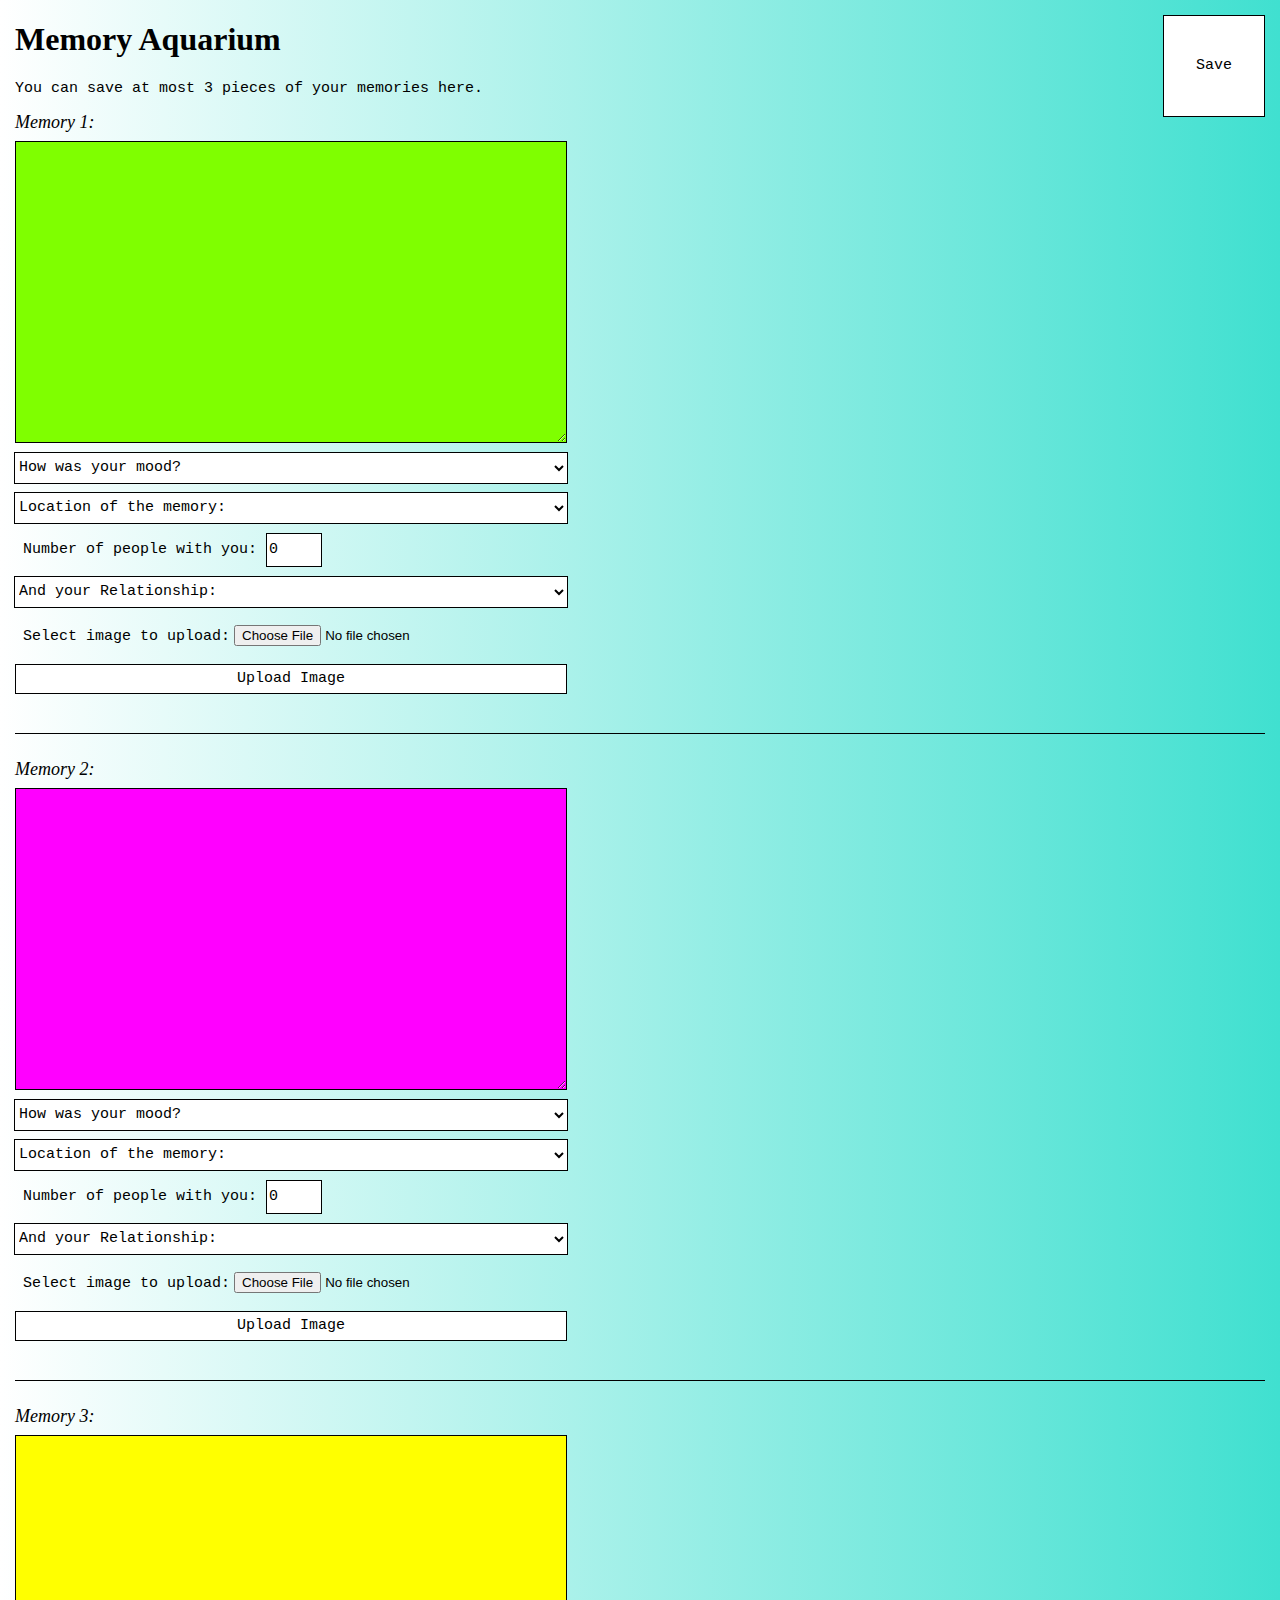
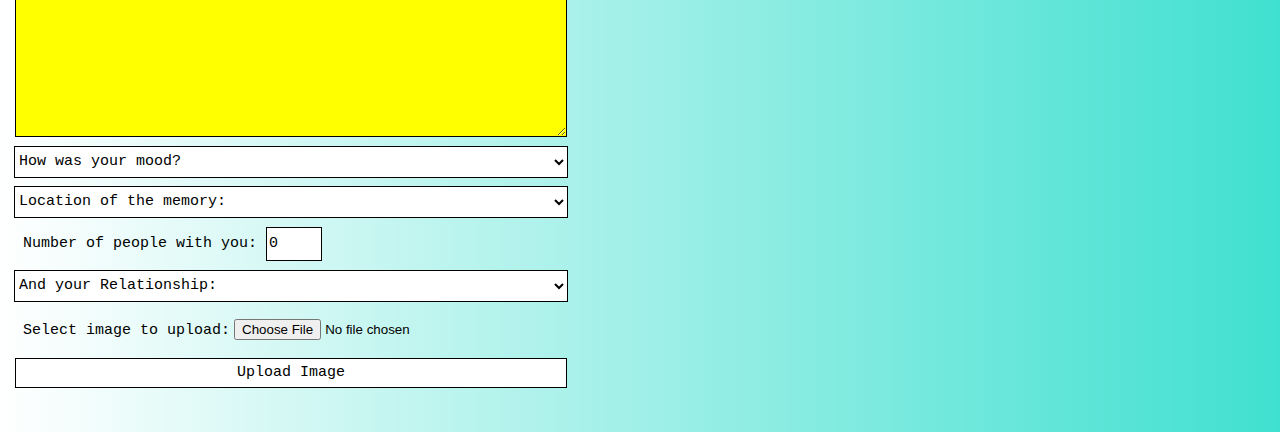
<file: index.html>
<!DOCTYPE html>
<html>
  <head>
    <meta charset="utf-8">
    <link rel="icon" type="image/png" href="Aquarium.png" />
    <meta name="viewport" content="width=device-width,initial-scale=1.0" />
    <title>Memory Aquarium</title>
    <link rel="stylesheet" href="index.css">

    <style>
    body {
      width: 100%;
      height: 200%;
      background-image: linear-gradient(-90deg, Turquoise , white);
      overflow-y: scroll;
      overflow-x: hidden;
      margin-left: 15px;
    }


    </style>
  </head>

  <body>
    <a href="gallery.html" class="button-right">
      <div class="button-text">
        Save
      </div>
    </a>


    <h1>Memory Aquarium</h1>

    <p>You can save at most 3 pieces of your memories here.</p>

    <i>Memory 1: </i>
    <textarea class="MemoryBox" id="box1"></textarea>
    <select>
      <option>How was your mood?</option>
      <option>Delighted</option>
      <option>Sorrowful</option>
      <option>Romantic</option>
      <option>Angry</option>
    </select>
    <select>
      <option>Location of the memory:</option>
      <option>Urban city</option>
      <option>Nature</option>
      <option>Virtual world</option>
    </select>
    <span>Number of people with you: </span>
    <input type="number" value="0" min="0">
    <select>
      <option>And your Relationship:</option>
      <option>Friends</option>
      <option>Lover</option>
      <option>Family</option>
      <option>Strangers</option>
    </select>
    <br>
    <span>Select image to upload:</span>
    <input type="file">
    <input type="submit" value="Upload Image">

    <!-- <a href="YourMemory1.html">
      <button type="button">Save</button>
    </a> -->

    <br><hr><br>


    <i>Memory 2: </i>
    <textarea class="MemoryBox" id="box2"></textarea>
    <select>
      <option>How was your mood?</option>
      <option>Delighted</option>
      <option>Sorrowful</option>
      <option>Romantic</option>
      <option>Angry</option>
    </select>
    <select>
      <option>Location of the memory:</option>
      <option>Urban city</option>
      <option>Nature</option>
      <option>Virtual world</option>
    </select>
    <span>Number of people with you: </span>
    <input type="number" value="0" min="0">
    <select>
      <option>And your Relationship:</option>
      <option>Friends</option>
      <option>Lover</option>
      <option>Family</option>
      <option>Strangers</option>
    </select>
    <br>
    <span>Select image to upload:</span>
    <input type="file">
    <input type="submit" value="Upload Image">

    <!-- <a href="YourMemory2.html">
      <button type="button">Save</button>
    </a> -->

    <br><hr><br>



    <i>Memory 3: </i>
    <textarea class="MemoryBox" id="box3"></textarea>
    <select>
      <option>How was your mood?</option>
      <option>Delighted</option>
      <option>Sorrowful</option>
      <option>Romantic</option>
      <option>Angry</option>
    </select>
    <select>
      <option>Location of the memory:</option>
      <option>Urban city</option>
      <option>Nature</option>
      <option>Virtual world</option>
    </select>
    <span>Number of people with you: </span>
    <input type="number" value="0" min="0">
    <select>
      <option>And your Relationship:</option>
      <option>Friends</option>
      <option>Lover</option>
      <option>Family</option>
      <option>Strangers</option>
    </select>
    <br>
    <span>Select image to upload:</span>
    <input type="file">
    <input type="submit" value="Upload Image">

    <!-- <a href="YourMemory3.html">
      <button type="button">Save</button>
    </a> -->






    <br> <br>
  </body>
</html>
</file>
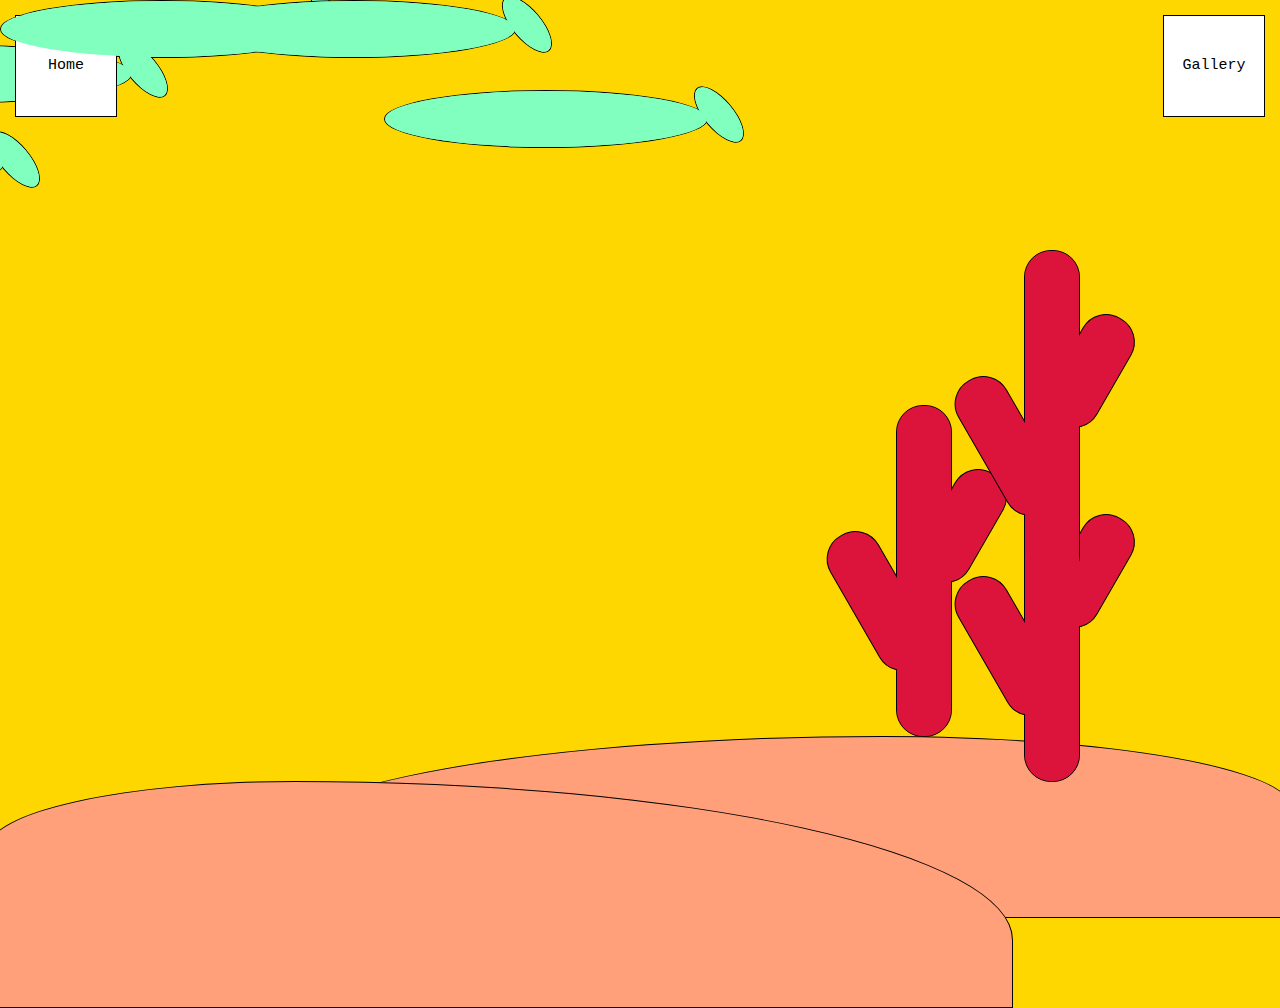
<file: BettyMemory.html>
<!DOCTYPE html>
<html>
  <head>
    <meta charset="utf-8">
    <link rel="icon" type="image/png" href="Aquarium.png" />
    <meta name="viewport" content="width=device-width,initial-scale=1.0">
    <link rel="stylesheet" href="aquarium.css">
    <link rel="stylesheet" href="index.css">
    <title>Betty's Memory</title>

    <style>
    body {
      overflow: hidden;
			margin: 0;
			background-color: Gold;
    }

/* Romantic: HotPink; Sorrow: MediumPurple; Delight: Gold */

    #mood {
      width:100vw;
			height:90vh;
      position: absolute;
      background-image: linear-gradient(to bottom, Gold, Gold);
      z-index: -1;
    }

    .plantA *, .plantB *, .plantC * {background: Crimson;}

    .fishA * {background: #fff066;}
    .fishB * {background: #80ffbf;}
    .fishC * {background: Tomato;}
    .fishD * {background: #c2adeb;}

/* Nature: #97e006; Urban City: LightSalmon; Virtual: DeepSkyBlue */

    #location-1 {
      background-color: LightSalmon;
      border: 1px solid black;
      z-index: 10;
    }

    #location-2 {
      background-color: LightSalmon;
      border: 1px solid black;
      z-index: 5;
    }

    /* #location-3 {
      background-color: LightSalmon;
      z-index: 0;
    } */

/* plantA - SORROWFUL */
/* plantB - DELIGHTED */
/* plantC - ROMANTIC */

    #memory-1 {
      left: 70vw;
      top: 45vh;
      z-index: 4;
    }

    #memory-2 {
      left: 80vw;
      top: 50vh;
      z-index: 12;
    }

    #memory-3 {
      left: 55vw;
      top: 57vh;
      z-index: 8;
    }

/* FISHA - STRANGER */
/* FISHB - FRIEND */
/* FISHC - LOVER */
/* FISHD - FAMILY */


    #friend-2 {transform: translate(10vw,-25vh);}
    #friend-3 {transform: translate(-25vw,15vh);}
    #friend-4 {transform: translate(10vw,-35vh);}
    #friend-5 {transform: translate(15vw,0vh);}
    #friend-6 {transform: translate(-15vw,5vh);}
    #friend-7 {transform: translate(20vw,-15vh);}
    #friend-8 {transform: translate(30vw,10vh);}

    #friend-2 .fishB {
      -webkit-animation: swimB 16s infinite backwards;
      animation-delay: -5s;
      z-index: 10;
    }

    #friend-3 .fishB {
      -webkit-animation: swimB 15s infinite;
      animation-delay: -1s;
      z-index: 15;
    }

    #friend-4 .fishB {
      -webkit-animation: swimB 25s infinite backwards;
      animation-delay: -2s;
      z-index: 6;
    }

    #friend-5 .fishB {
      -webkit-animation: swimB 10s infinite;
      animation-delay: -3s;
      z-index: 2;
    }

    #friend-6 .fishB {
      -webkit-animation: swimB 22s infinite ;
      animation-delay: -4s;
      z-index: 10;
    }

    #friend-7 .fishB {
      -webkit-animation: swimB 30s infinite backwards;
      animation-delay: -5s;
      z-index: 8;
    }

    #friend-8 .fishB {
      -webkit-animation: swimB 12s infinite;
      animation-delay: -6s;
      z-index: 15;
    }


	</style>

</head>

<body>

  <a href="gallery.html" class="button-right">
    <div class="button-text">
      Gallery
    </div>
  </a>

  <a href="index.html" class="button-left">
    <div class="button-text">
      Home
    </div>
  </a>


<div id="mood"></div>
<div id="location-3"></div>
<div id="location-2"></div>
<div id="location-1"></div>



<!-- <div class="fishA">
  <div class="fishA-body">
    <div class="copy"></div>
  </div>
  <div class="fishA-tail2">
    <div class="copy"></div>
  </div>
  <div class="fishA-tail1">
    <div class="copy"></div>
  </div>
</div> -->

<div id="friend-1">
  <div class="fishB person-1">
    <div class="fishB-body">
      <div class="copy"></div>
    </div>
    <div class="fishB-tail">
      <div class="copy"></div>
    </div>
  </div>
</div>

<div id="friend-2">
  <div class="fishB person-2">
    <div class="fishB-body">
      <div class="copy"></div>
    </div>
    <div class="fishB-tail">
      <div class="copy"></div>
    </div>
  </div>
</div>

<div id="friend-3">
  <div class="fishB person-2">
    <div class="fishB-body">
      <div class="copy"></div>
    </div>
    <div class="fishB-tail">
      <div class="copy"></div>
    </div>
  </div>
</div>

<div id="friend-4">
  <div class="fishB person-2">
    <div class="fishB-body">
      <div class="copy"></div>
    </div>
    <div class="fishB-tail">
      <div class="copy"></div>
    </div>
  </div>
</div>

<div id="friend-5">
  <div class="fishB person-2">
    <div class="fishB-body">
      <div class="copy"></div>
    </div>
    <div class="fishB-tail">
      <div class="copy"></div>
    </div>
  </div>
</div>

<div id="friend-6">
  <div class="fishB person-2">
    <div class="fishB-body">
      <div class="copy"></div>
    </div>
    <div class="fishB-tail">
      <div class="copy"></div>
    </div>
  </div>
</div>

<div id="friend-7">
  <div class="fishB person-2">
    <div class="fishB-body">
      <div class="copy"></div>
    </div>
    <div class="fishB-tail">
      <div class="copy"></div>
    </div>
  </div>
</div>

<div id="friend-8">
  <div class="fishB person-2">
    <div class="fishB-body">
      <div class="copy"></div>
    </div>
    <div class="fishB-tail">
      <div class="copy"></div>
    </div>
  </div>
</div>

<!-- <div class="fishC person-3">
  <div class="fishC-body">
    <div class="copy"></div>
  </div>
  <div class="fishC-tail2">
    <div class="copy"></div>
  </div>
  <div class="fishC-tail1">
    <div class="copy"></div>
  </div>
  <div class="fishC-tail2-copy"></div>
</div> -->

<!-- <div class="fishD person-2">
  <div class="fishD-body">
    <div class="copy"></div>
  </div>
  <div class="fishD-tail">
    <div class="copy"></div>
  </div>
</div> -->







<div id="memory-1" class="plantA">
  <div class="plantA-body">
    <div class="copy"></div>
  </div>
  <div class="plantA-arm1"></div>
  <div class="plantA-arm2"></div>
</div>

<div id="memory-2" class="plantA">
  <div class="plantA-body">
    <div class="copy"></div>
  </div>
  <div class="plantA-arm1"></div>
  <div class="plantA-arm2"></div>
  <div class="plantA2">
    <div class="plantA-body">
      <div class="copy"></div>
    </div>
    <div class="plantA-arm1"></div>
    <div class="plantA-arm2"></div>
  </div>
</div>

<!-- <div class="plantB">
  <div class="plantB-body">
    <div class="copy"></div>
  </div>
  <div class="plantB-arm1">
    <div class="copy"></div>
  </div>
  <div class="plantB-arm2">
    <div class="copy"></div>
  </div>
</div> -->

<!-- <div class="plantC">
  <div class="plantC-body">
    <div class="copy"></div>
  </div>
  <div class="plantC-arm1">
    <div class="copy"></div>
  </div>
  <div class="plantC-arm2">
    <div class="copy"></div>
  </div>
  <div class="plantC-arm3">
    <div class="copy"></div>
  </div>
  <div class="plantC-arm4">
    <div class="copy"></div>
  </div>
</div> -->





<div id="text-1" class="describe">
  <button class="close">&#215;</button>
  <p>
    Anna smiles and it lights up my life. We are on the way to meet Zack's Baby who is sweet and his eyes bright. It feels other worldly, even for a little.
  </p>
</div>

<div id="text-2" class="describe">
  <button class="close">&#215;</button>
  <p>
    Prelims are all over undergraduate show at gallery. We are probablly all tired and stressed, a few days before final review. Mengyi is a pro at taking pictures.
  </p>
</div>

<!-- <div id="text-3" class="describe">
  <button class="close">&#215;</button>
  <p>
    TEXT
  </p>
</div> -->




<div id="photo-1" class="photobox">
  <button class="close">&#215;</button>
  <img class="photo" src="photos/Betty1.jpg">
</div>

<div id="photo-2" class="photobox">
  <button class="close">&#215;</button>
  <img class="photo" src="photos/Betty2.jpg">
</div>

<!-- <div id="photo-3" class="photobox">
  <button class="close">&#215;</button>
  <img class="photo" src="photos/Haeok3.jpg">
</div> -->




<script src="jquery.min.js"></script>
<script src="index.js"></script>





</body>

</html>
</file>
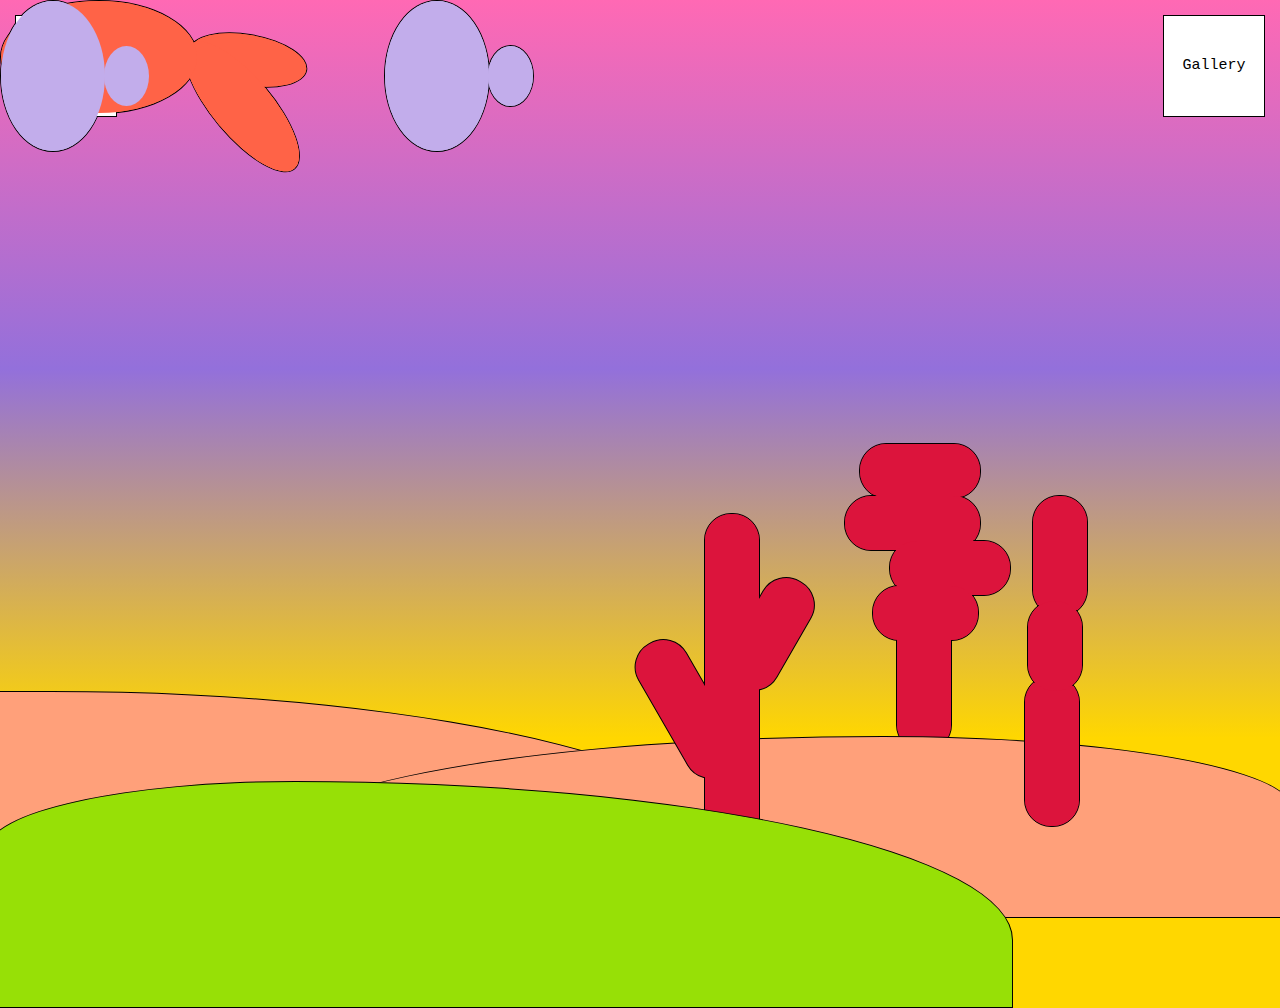
<file: HaeokMemory.html>
<!DOCTYPE html>
<html>
  <head>
    <meta charset="utf-8">
    <link rel="icon" type="image/png" href="Aquarium.png" />
    <meta name="viewport" content="width=device-width,initial-scale=1.0">
    <link rel="stylesheet" href="aquarium.css">
    <link rel="stylesheet" href="index.css">
    <title>Haeok's Memory</title>

    <style>
    body {
      overflow: hidden;
			margin: 0;
			background-color: Gold;
    }

/* Romantic: HotPink; Sorrow: MediumPurple; Delight: Gold */

    #mood {
      width:100vw;
			height:82vh;
      position: absolute;
      background-image: linear-gradient(to bottom, HotPink, MediumPurple, Gold);
      z-index: -1;
    }

    .plantA *, .plantB *, .plantC * {background: Crimson;}

    .fishA * {background: #fff066;}
    .fishB * {background: #80ffbf;}
    .fishC * {background: Tomato;}
    .fishD * {background: #c2adeb;}

/* Nature: #97e006; Urban City: LightSalmon; Virtual: DeepSkyBlue */

    #location-1 {
      background-color: #97e006;
      border: 1px solid black;
      z-index: 10;
    }

    #location-2 {
      background-color: LightSalmon;
      border: 1px solid black;
      z-index: 5;
    }

    #location-3 {
      background-color: LightSalmon;
      border: 1px solid black;
      z-index: 0;
    }

/* plantA - SORROWFUL */
/* plantB - DELIGHTED */
/* plantC - ROMANTIC */

    #memory-1 {
      left: 70vw;
      top: 50vh;
      z-index: 4;
    }

    #memory-2 {
      left: 80vw;
      top: 75vh;
      z-index: 12;
    }

    #memory-3 {
      left: 55vw;
      top: 57vh;
      z-index: 8;
    }

/* FISHA - STRANGER */
/* FISHB - FRIEND */
/* FISHC - LOVER */
/* FISHD - FAMILY */


    #lover-2 {transform: translate(10vw,-25vh);}
    #family-2 {transform: translate(-25vw,15vh);}
    #family-3 {transform: translate(10vw,-35vh);}
    #family-4 {transform: translate(30vw,0vh);}

    #lover-2 .fishC {
      -webkit-animation: swimC 6s infinite linear backwards;
      animation-delay: -3s;
      z-index: 10;
    }

    #family-2 .fishD {
      -webkit-animation: swimD 15s infinite linear;
      z-index: 15;
    }

    #family-3 .fishD {
      -webkit-animation: swimD 25s infinite linear backwards;
      animation-delay: -15s;
      z-index: 6;
    }

    #family-4 .fishD {
      -webkit-animation: swimD 10s infinite linear;
      animation-delay: -8s;
      z-index: 10;
    }


	</style>

</head>

<body>

  <a href="gallery.html" class="button-right">
    <div class="button-text">
      Gallery
    </div>
  </a>

  <a href="index.html" class="button-left">
    <div class="button-text">
      Home
    </div>
  </a>


<div id="mood"></div>
<div id="location-3"></div>
<div id="location-2"></div>
<div id="location-1"></div>



<!-- <div class="fishA">
  <div class="fishA-body">
    <div class="copy"></div>
  </div>
  <div class="fishA-tail2">
    <div class="copy"></div>
  </div>
  <div class="fishA-tail1">
    <div class="copy"></div>
  </div>
</div> -->


<!-- <div class="fishB">
  <div class="fishB-body">
    <div class="copy"></div>
  </div>
  <div class="fishB-tail">
    <div class="copy"></div>
  </div>
</div> -->

<div id="lover-1">
  <div class="fishC person-1">
    <div class="fishC-body">
      <div class="copy"></div>
    </div>
    <div class="fishC-tail2">
      <div class="copy"></div>
    </div>
    <div class="fishC-tail1">
      <div class="copy"></div>
    </div>
    <div class="fishC-tail2-copy"></div>
  </div>
</div>

<div id="lover-2">
  <div class="fishC person-3">
    <div class="fishC-body">
      <div class="copy"></div>
    </div>
    <div class="fishC-tail2">
      <div class="copy"></div>
    </div>
    <div class="fishC-tail1">
      <div class="copy"></div>
    </div>
    <div class="fishC-tail2-copy"></div>
  </div>
</div>


<div id="family-1">
  <div class="fishD person-2">
    <div class="fishD-body">
      <div class="copy"></div>
    </div>
    <div class="fishD-tail">
      <div class="copy"></div>
    </div>
  </div>
</div>

<div id="family-2">
  <div class="fishD person-2">
    <div class="fishD-body">
      <div class="copy"></div>
    </div>
    <div class="fishD-tail">
      <div class="copy"></div>
    </div>
  </div>
</div>

<div id="family-3">
  <div class="fishD person-2">
    <div class="fishD-body">
      <div class="copy"></div>
    </div>
    <div class="fishD-tail">
      <div class="copy"></div>
    </div>
  </div>
</div>

<div id="family-4">
  <div class="fishD person-3">
    <div class="fishD-body">
      <div class="copy"></div>
    </div>
    <div class="fishD-tail">
      <div class="copy"></div>
    </div>
  </div>
</div>








<div id="memory-3" class="plantA">
  <div class="plantA-body">
    <div class="copy"></div>
  </div>
  <div class="plantA-arm1"></div>
  <div class="plantA-arm2"></div>
</div>

<div id="memory-2" class="plantB">
  <div class="plantB-body">
    <div class="copy"></div>
  </div>
  <div class="plantB-arm1">
    <div class="copy"></div>
  </div>
  <div class="plantB-arm2">
    <div class="copy"></div>
  </div>
</div>


<div  id="memory-1" class="plantC">
  <div class="plantC-body">
    <div class="copy"></div>
  </div>
  <div class="plantC-arm1">
    <div class="copy"></div>
  </div>
  <div class="plantC-arm2">
    <div class="copy"></div>
  </div>
  <div class="plantC-arm3">
    <div class="copy"></div>
  </div>
  <div class="plantC-arm4">
    <div class="copy"></div>
  </div>
</div>





<div id="text-1" class="describe">
  <button class="close">&#215;</button>
  <p>
    There was two pieces of bread and two cups of coffee on the table which was next to the sofa that I was lying on your rap while you were reading a book.
  </p>
</div>

<div id="text-2" class="describe">
  <button class="close">&#215;</button>
  <p>
    Me and my brother in our school uniforms were watching our mom crying. My father kept saying sorry to us again and again. That night, we found that we have a weak father who has fought with his sick kidney.
  </p>
</div>

<div id="text-3" class="describe">
  <button class="close">&#215;</button>
  <p>
    I cannot get over from the first meeting with you, Hamin!<br>You were so beautiful.
  </p>
</div>




<div id="photo-1" class="photobox">
  <button class="close">&#215;</button>
  <img class="photo" src="photos/Haeok1.jpg">
</div>

<div id="photo-2" class="photobox">
  <button class="close">&#215;</button>
  <img class="photo" src="photos/Haeok2.jpg">
</div>

<div id="photo-3" class="photobox">
  <button class="close">&#215;</button>
  <img class="photo" src="photos/Haeok3.jpg">
</div>




<script src="jquery.min.js"></script>
<script src="index.js"></script>





</body>

</html>
</file>
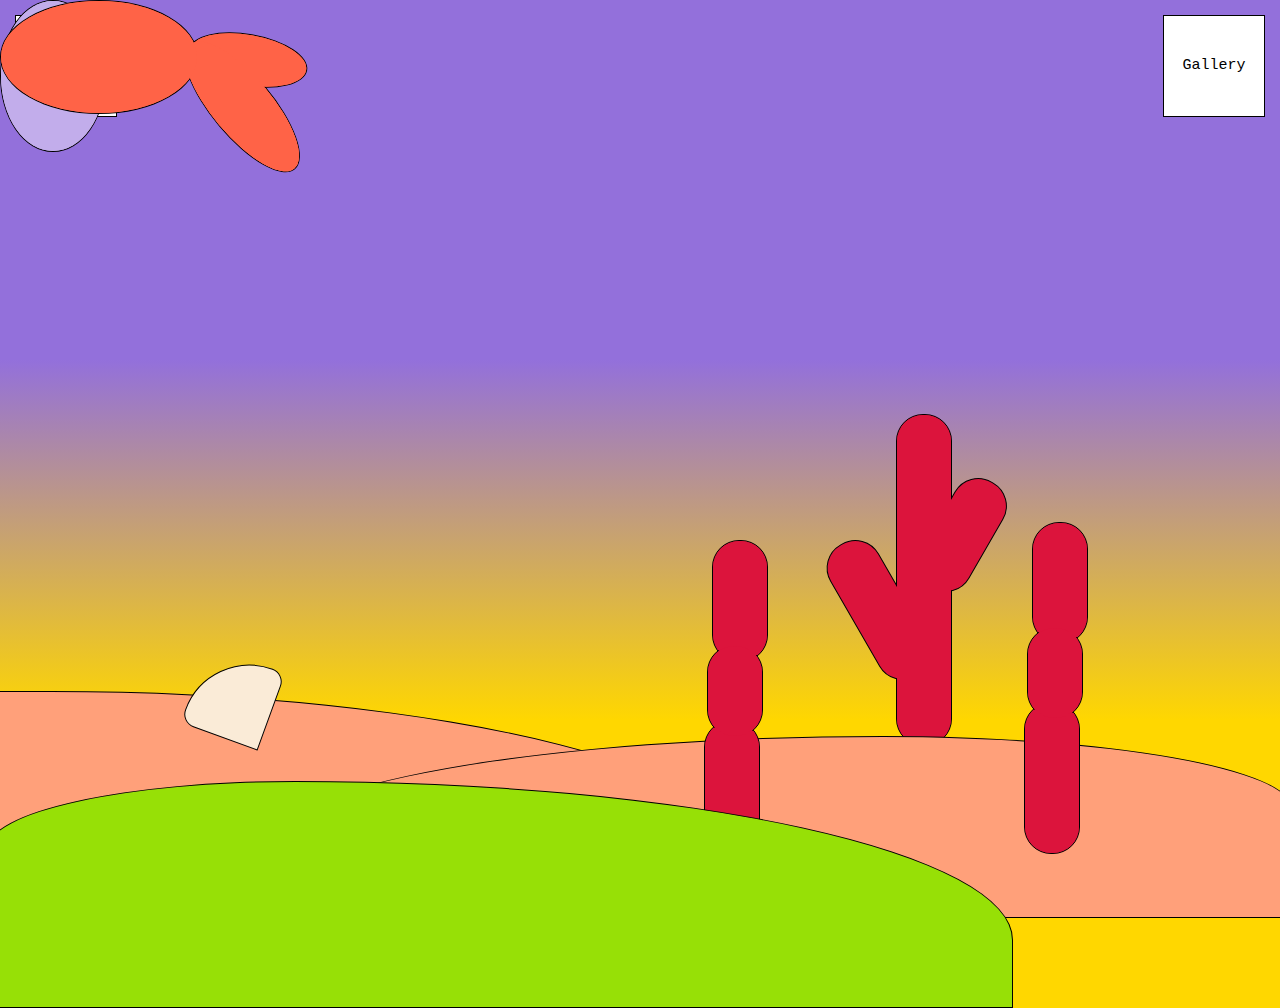
<file: KaiMemory.html>
<!DOCTYPE html>
<html>
  <head>
    <meta charset="utf-8">
    <link rel="icon" type="image/png" href="Aquarium.png" />
    <meta name="viewport" content="width=device-width,initial-scale=1.0">
    <link rel="stylesheet" href="aquarium.css">
    <link rel="stylesheet" href="index.css">
    <title>Kai's Memory</title>

    <style>
    body {
      overflow: hidden;
			margin: 0;
			background-color: Gold;
    }

    #mood {
      width:100vw;
			height:80vh;
      position: absolute;
      background-image: linear-gradient(to bottom, MediumPurple, MediumPurple, Gold);
    }

    .plantA *, .plantB *, .plantC * {background: Crimson;}

    .fishA * {background: #fff066;}
    .fishB * {background: #80ffbf;}
    .fishC * {background: Tomato;}
    .fishD * {background: #c2adeb;}

    #location-1 {
      background-color: #97e006;
      border: 1px solid black;
      z-index: 10;
    }

    #location-2 {
      background-color: LightSalmon;
      border: 1px solid black;
      z-index: 5;
    }

    #location-3 {
      background-color: LightSalmon;
      border: 1px solid black;
      z-index: 0;
    }

/* plantA - DELIGHTED */
/* plantB - SORROWFUL */
/* plantC - ROMANTIC */

    #memory-1 {
      left: 70vw;
      top: 46vh;
      z-index: 4;
    }

    #memory-2 {
      left: 80vw;
      top: 78vh;
      z-index: 12;
    }

    #memory-3 {
      left: 55vw;
      top: 80vh;
      z-index: 8;
    }

/* FISHA - STRANGER */
/* FISHB - FRIEND */
/* FISHC - LOVER */
/* FISHD - FAMILY */

  .fishA {z-index: 10;}
  .fishB {z-index: 15;}
  .fishC {z-index: 10;}
  .fishD {z-index: 6;}


  .shell {
    z-index: 6;
    top: 73vh;
    left: 15vw;
    transform: rotate(-70deg);
  }


	</style>

</head>

<body>

  <a href="gallery.html" class="button-right">
    <div class="button-text">
      Gallery
    </div>
  </a>

  <a href="index.html" class="button-left">
    <div class="button-text">
      Home
    </div>
  </a>


<div id="mood"></div>
<div id="location-3"></div>
<div id="location-2"></div>
<div id="location-1"></div>


<!-- <div class="fishA">
  <div class="fishA-body">
    <div class="copy"></div>
  </div>
  <div class="fishA-tail2">
    <div class="copy"></div>
  </div>
  <div class="fishA-tail1">
    <div class="copy"></div>
  </div>
</div> -->

<!-- <div class="fishB">
  <div class="fishB-body">
    <div class="copy"></div>
  </div>
  <div class="fishB-tail">
    <div class="copy"></div>
  </div>
</div> -->

<div class="fishC person-1">
  <div class="fishC-body">
    <div class="copy"></div>
  </div>
  <div class="fishC-tail2">
    <div class="copy"></div>
  </div>
  <div class="fishC-tail1">
    <div class="copy"></div>
  </div>
  <div class="fishC-tail2-copy"></div>
</div>

<div class="fishD person-3">
  <div class="fishD-body">
    <div class="copy"></div>
  </div>
  <div class="fishD-tail">
    <div class="copy"></div>
  </div>
</div>

<div class="shell person-2"></div>

<div id="memory-1" class="plantA">
  <div class="plantA-body">
    <div class="copy"></div>
  </div>
  <div class="plantA-arm1"></div>
  <div class="plantA-arm2"></div>
</div>

<div id="memory-2" class="plantB">
  <div class="plantB-body">
    <div class="copy"></div>
  </div>
  <div class="plantB-arm1">
    <div class="copy"></div>
  </div>
  <div class="plantB-arm2">
    <div class="copy"></div>
  </div>
</div>

<div id="memory-3" class="plantB">
  <div class="plantB-body">
    <div class="copy"></div>
  </div>
  <div class="plantB-arm1">
    <div class="copy"></div>
  </div>
  <div class="plantB-arm2">
    <div class="copy"></div>
  </div>
</div>

<!-- <div class="plantC">
  <div class="plantC-body">
    <div class="copy"></div>
  </div>
  <div class="plantC-arm1">
    <div class="copy"></div>
  </div>
  <div class="plantC-arm2">
    <div class="copy"></div>
  </div>
  <div class="plantC-arm3">
    <div class="copy"></div>
  </div>
  <div class="plantC-arm4">
    <div class="copy"></div>
  </div>
</div> -->



<div id="text-1" class="describe">
  <button class="close">&#215;</button>
  <p>
    I was on the water with Josh when I was in South of France this summer, a beach, a beautiful beach. We looked at each other's eyes, waiting for the sunset.
  </p>
</div>

<div id="text-2" class="describe">
  <button class="close">&#215;</button>
  <p>
    When I walk on the street in New York, I felt lonely and like a sand. All of a sudden, I felt homesick.
  </p>
</div>

<div id="text-3" class="describe">
  <button class="close">&#215;</button>
  <p>
    When my mom told me the story of my birth...
  </p>
</div>



<!--
<div id="photo-1" class="photobox">
  <button class="close">&#215;</button>
  <img class="photo" src="photos/kai1.jpeg">
</div>

<div id="photo-2" class="photobox">
  <button class="close">&#215;</button>
  <img class="photo" src="photos/Kai2.jpeg">
</div>

<div id="photo-3" class="photobox">
  <button class="close">&#215;</button>
  <img class="photo" src="photos/Kai3.jpg">
</div> -->




<script src="jquery.min.js"></script>
<script src="index.js"></script>















</body>

</html>
</file>
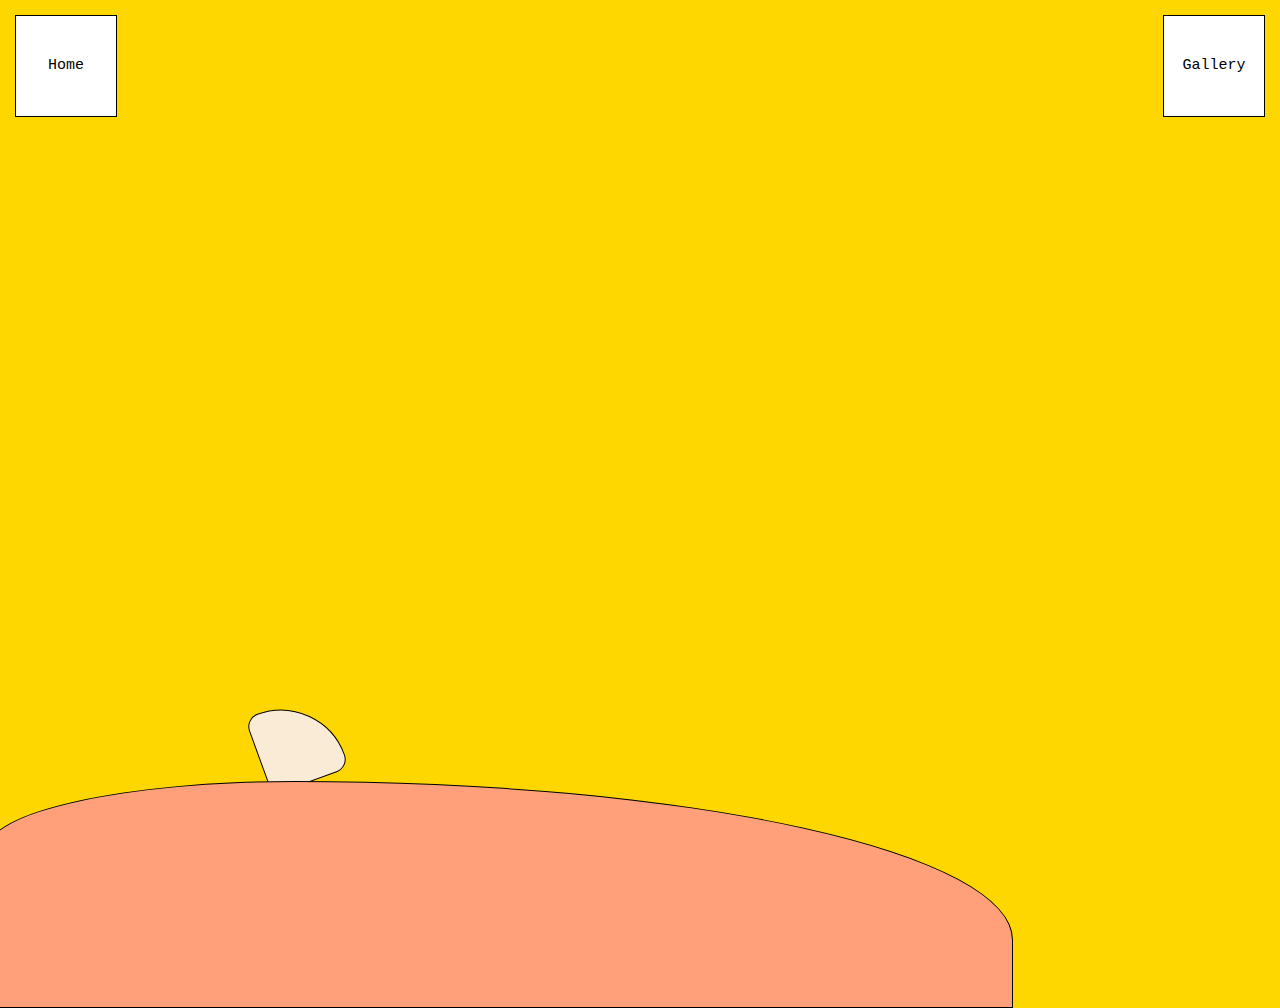
<file: KangMemory.html>
<!DOCTYPE html>
<html>
  <head>
    <meta charset="utf-8">
    <link rel="icon" type="image/png" href="Aquarium.png" />
    <meta name="viewport" content="width=device-width,initial-scale=1.0">
    <link rel="stylesheet" href="aquarium.css">
    <link rel="stylesheet" href="index.css">
    <title>Kang's Memory</title>

    <style>
    body {
      overflow: hidden;
			margin: 0;
			background-color: Gold;
    }

/* Romantic: HotPink; Sorrow: MediumPurple; Delight: Gold */

    #mood {
      width:100vw;
			height:90vh;
      position: absolute;
      background-image: linear-gradient(to bottom, Gold, Gold);
      z-index: -1;
    }

    .plantA *, .plantB *, .plantC * {background: Crimson;}

    .fishA * {background: #fff066;}
    .fishB * {background: #80ffbf;}
    .fishC * {background: Tomato;}
    .fishD * {background: #c2adeb;}

/* Nature: #97e006; Urban City: LightSalmon; Virtual: DeepSkyBlue */

    #location-1 {
      background-color: LightSalmon;
      border: 1px solid black;
      z-index: 10;
    }

    /* #location-2 {
      background-color: LightSalmon;
      z-index: 5;
    } */

    /* #location-3 {
      background-color: LightSalmon;
      z-index: 0;
    } */

/* plantA - SORROWFUL */
/* plantB - DELIGHTED */
/* plantC - ROMANTIC */

    #memory-1 {
      left: 70vw;
      top: 60vh;
      z-index: 4;
    }

    #memory-2 {
      left: 80vw;
      top: 50vh;
      z-index: 12;
    }

    #memory-3 {
      left: 55vw;
      top: 57vh;
      z-index: 8;
    }

/* FISHA - STRANGER */
/* FISHB - FRIEND */
/* FISHC - LOVER */
/* FISHD - FAMILY */

  .shell {
    z-index: 5;
    top: 78vh;
    left: 20vw;
    transform: rotate(-20deg);
  }




	</style>

</head>

<body>

  <a href="gallery.html" class="button-right">
    <div class="button-text">
      Gallery
    </div>
  </a>

  <a href="index.html" class="button-left">
    <div class="button-text">
      Home
    </div>
  </a>


<div id="mood"></div>
<div id="location-3"></div>
<div id="location-2"></div>
<div id="location-1"></div>



<!-- <div class="fishA">
  <div class="fishA-body">
    <div class="copy"></div>
  </div>
  <div class="fishA-tail2">
    <div class="copy"></div>
  </div>
  <div class="fishA-tail1">
    <div class="copy"></div>
  </div>
</div> -->

<!-- <div class="fishB  person-1">
  <div class="fishB-body">
    <div class="copy"></div>
  </div>
  <div class="fishB-tail">
    <div class="copy"></div>
  </div>
</div> -->

<!-- <div class="fishC">
  <div class="fishC-body">
    <div class="copy"></div>
  </div>
  <div class="fishC-tail2">
    <div class="copy"></div>
  </div>
  <div class="fishC-tail1">
    <div class="copy"></div>
  </div>
  <div class="fishC-tail2-copy"></div>
</div> -->

<!-- <div class="fishD person-2">
  <div class="fishD-body">
    <div class="copy"></div>
  </div>
  <div class="fishD-tail">
    <div class="copy"></div>
  </div>
</div> -->

<div class="shell person-1"></div>






<!-- <div id="memory-1" class="plantA">
  <div class="plantA-body">
    <div class="copy"></div>
  </div>
  <div class="plantA-arm1"></div>
  <div class="plantA-arm2"></div>
</div> -->

<!-- <div id="memory-2" class="plantA">
  <div class="plantA-body">
    <div class="copy"></div>
  </div>
  <div class="plantA-arm1"></div>
  <div class="plantA-arm2"></div>
</div> -->

<!-- <div class="plantB">
  <div class="plantB-body">
    <div class="copy"></div>
  </div>
  <div class="plantB-arm1">
    <div class="copy"></div>
  </div>
  <div class="plantB-arm2">
    <div class="copy"></div>
  </div>
</div> -->

<!-- <div class="plantC">
  <div class="plantC-body">
    <div class="copy"></div>
  </div>
  <div class="plantC-arm1">
    <div class="copy"></div>
  </div>
  <div class="plantC-arm2">
    <div class="copy"></div>
  </div>
  <div class="plantC-arm3">
    <div class="copy"></div>
  </div>
  <div class="plantC-arm4">
    <div class="copy"></div>
  </div>
</div> -->





<div id="text-1" class="describe">
  <button class="close">&#215;</button>
  <p>
    When I was in high school, there was one time that all classes are cancelled because of the typhoon weather, and I played table tennis for a whole afternoon.
  </p>
</div>

<!-- <div id="text-2" class="describe">
  <button class="close">&#215;</button>
  <p>
    TEXT
  </p>
</div> -->

<!-- <div id="text-3" class="describe">
  <button class="close">&#215;</button>
  <p>
    TEXT
  </p>
</div> -->




<!-- <div id="photo-1" class="photobox">
  <button class="close">&#215;</button>
  <img class="photo" src="photos/Wenwen1.jpg">
</div> -->

<!-- <div id="photo-2" class="photobox">
  <button class="close">&#215;</button>
  <img class="photo" src="photos/Betty2.jpg">
</div> -->

<!-- <div id="photo-3" class="photobox">
  <button class="close">&#215;</button>
  <img class="photo" src="photos/Haeok3.jpg">
</div> -->




<script src="jquery.min.js"></script>
<script src="index.js"></script>





</body>

</html>
</file>
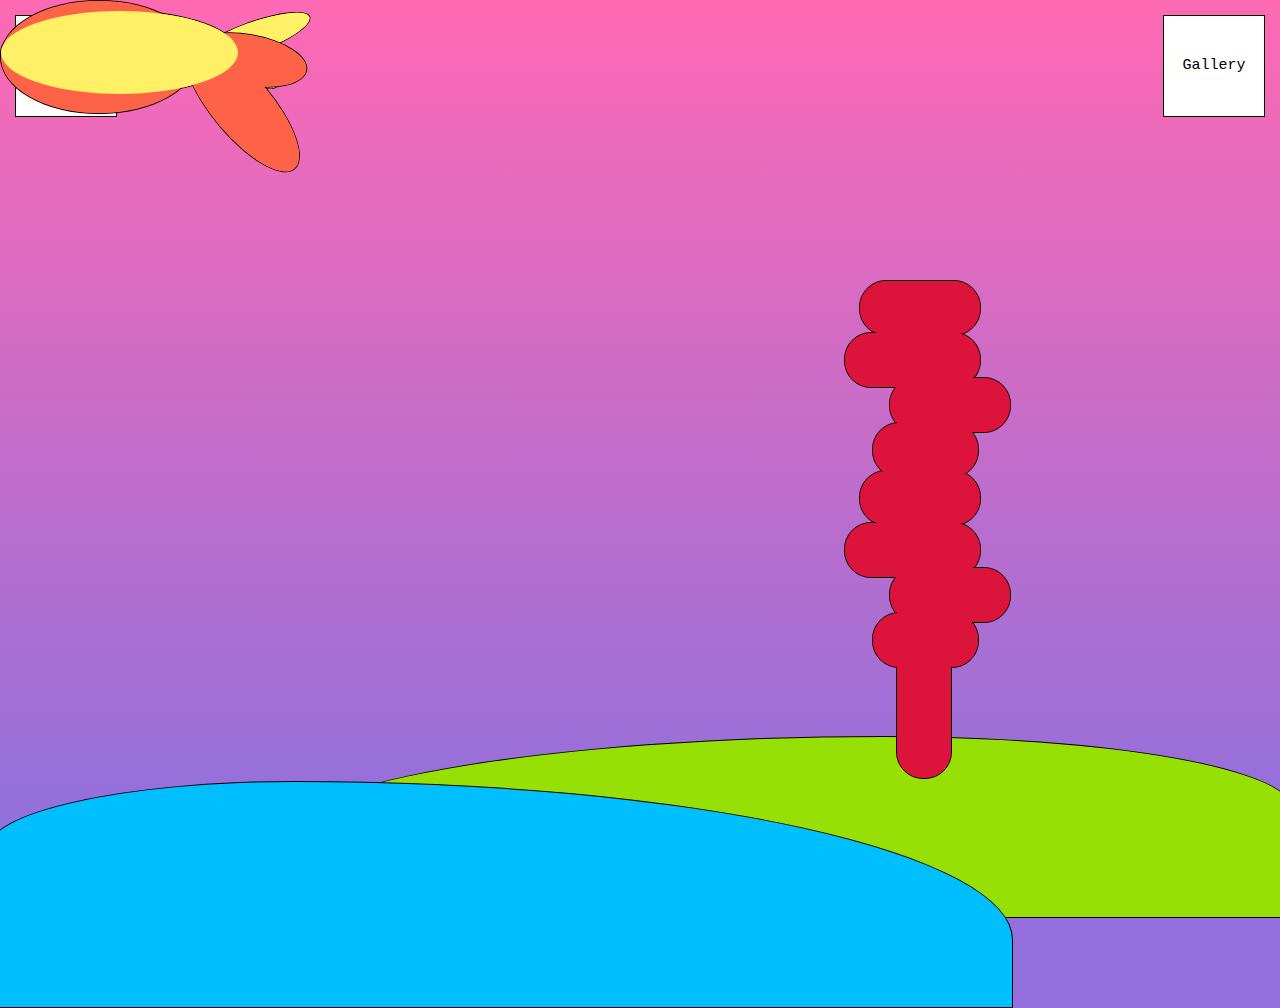
<file: MengyiMemory.html>
<!DOCTYPE html>
<html>
  <head>
    <meta charset="utf-8">
    <link rel="icon" type="image/png" href="Aquarium.png" />
    <meta name="viewport" content="width=device-width,initial-scale=1.0">
    <link rel="stylesheet" href="aquarium.css">
    <link rel="stylesheet" href="index.css">
    <title>Mengyi's Memory</title>

    <style>
    body {
      overflow: hidden;
			margin: 0;
			background-color: MediumPurple;
    }

/* Romantic: HotPink; Sorrow: MediumPurple; Delight: Gold */

    #mood {
      width:100vw;
			height:90vh;
      position: absolute;
      background-image: linear-gradient(to bottom, HotPink, MediumPurple);
      z-index: -1;
    }

    .plantA *, .plantB *, .plantC * {background: Crimson;}

    .fishA * {background: #fff066;}
    .fishB * {background: #80ffbf;}
    .fishC * {background: Tomato;}
    .fishD * {background: #c2adeb;}

/* Nature: #97e006; Urban City: LightSalmon; Virtual: DeepSkyBlue */

    #location-1 {
      background-color: DeepSkyBlue;
      border: 1px solid black;
      z-index: 10;
    }

    #location-2 {
      background-color: #97e006;
      border: 1px solid black;
      z-index: 5;
    }

    /* #location-3 {
      background-color: LightSalmon;
      border: 1px solid black;
      z-index: 0;
    } */

/* plantA - SORROWFUL */
/* plantB - DELIGHTED */
/* plantC - ROMANTIC */

    #memory-1 {
      left: 70vw;
      top: 53vh;
      z-index: 10;
    }

    #memory-2 {
      left: 80vw;
      top: 50vh;
      z-index: 12;
    }

    #memory-3 {
      left: 55vw;
      top: 57vh;
      z-index: 8;
    }

/* FISHA - STRANGER */
/* FISHB - FRIEND */
/* FISHC - LOVER */
/* FISHD - FAMILY */
  .fishA {
    -webkit-animation: swimD 12s infinite linear;
  }
  .fishC{
    z-index: 15;
  }



	</style>

</head>

<body>

  <a href="gallery.html" class="button-right">
    <div class="button-text">
      Gallery
    </div>
  </a>

  <a href="index.html" class="button-left">
    <div class="button-text">
      Home
    </div>
  </a>


<div id="mood"></div>
<div id="location-3"></div>
<div id="location-2"></div>
<div id="location-1"></div>



<div class="fishA person-1">
  <div class="fishA-body">
    <div class="copy"></div>
  </div>
  <div class="fishA-tail2">
    <div class="copy"></div>
  </div>
  <div class="fishA-tail1">
    <div class="copy"></div>
  </div>
</div>

<!-- <div class="fishB">
  <div class="fishB-body">
    <div class="copy"></div>
  </div>
  <div class="fishB-tail">
    <div class="copy"></div>
  </div>
</div> -->

<div class="fishC person-2">
  <div class="fishC-body">
    <div class="copy"></div>
  </div>
  <div class="fishC-tail2">
    <div class="copy"></div>
  </div>
  <div class="fishC-tail1">
    <div class="copy"></div>
  </div>
  <div class="fishC-tail2-copy"></div>
</div>

<!-- <div class="fishD person-2">
  <div class="fishD-body">
    <div class="copy"></div>
  </div>
  <div class="fishD-tail">
    <div class="copy"></div>
  </div>
</div> -->





<!-- <div class="plantA">
  <div class="plantA-body">
    <div class="copy"></div>
  </div>
  <div class="plantA-arm1"></div>
  <div class="plantA-arm2"></div>
</div> -->

<!-- <div class="plantB">
  <div class="plantB-body">
    <div class="copy"></div>
  </div>
  <div class="plantB-arm1">
    <div class="copy"></div>
  </div>
  <div class="plantB-arm2">
    <div class="copy"></div>
  </div>
</div> -->

<div  id="memory-1" class="plantC">
  <div class="plantC-body">
    <div class="copy"></div>
  </div>
  <div class="plantC-arm1">
    <div class="copy"></div>
  </div>
  <div class="plantC-arm2">
    <div class="copy"></div>
  </div>
  <div class="plantC-arm3">
    <div class="copy"></div>
  </div>
  <div class="plantC-arm4">
    <div class="copy"></div>
  </div>
  <div class="plantC2">
    <div class="plantC-arm1">
      <div class="copy"></div>
    </div>
    <div class="plantC-arm2">
      <div class="copy"></div>
    </div>
    <div class="plantC-arm3">
      <div class="copy"></div>
    </div>
    <div class="plantC-arm4">
      <div class="copy"></div>
    </div>
  </div>
</div>





<div id="text-1" class="describe">
  <button class="close">&#215;</button>
  <p>
    We broke up.
  </p>
</div>

<div id="text-2" class="describe">
  <button class="close">&#215;</button>
  <p>
    We were in the Inner Mongolia, your hometown. There was prairie, horses, and blue and pure sky. It was my birthday, I had my cake and enjoyed the fireworks.
  </p>
</div>

<!-- <div id="text-3" class="describe">
  <button class="close">&#215;</button>
  <p>
    TEXT
  </p>
</div> -->




<div id="photo-1" class="photobox">
  <button class="close">&#215;</button>
  <img class="photo" src="photos/Mengyi1.jpg">
</div>

<!-- <div id="photo-2" class="photobox">
  <button class="close">&#215;</button>
  <img class="photo" src="photos/Betty2.jpg">
</div> -->

<!-- <div id="photo-3" class="photobox">
  <button class="close">&#215;</button>
  <img class="photo" src="photos/Haeok3.jpg">
</div> -->




<script src="jquery.min.js"></script>
<script src="index.js"></script>





</body>

</html>
</file>
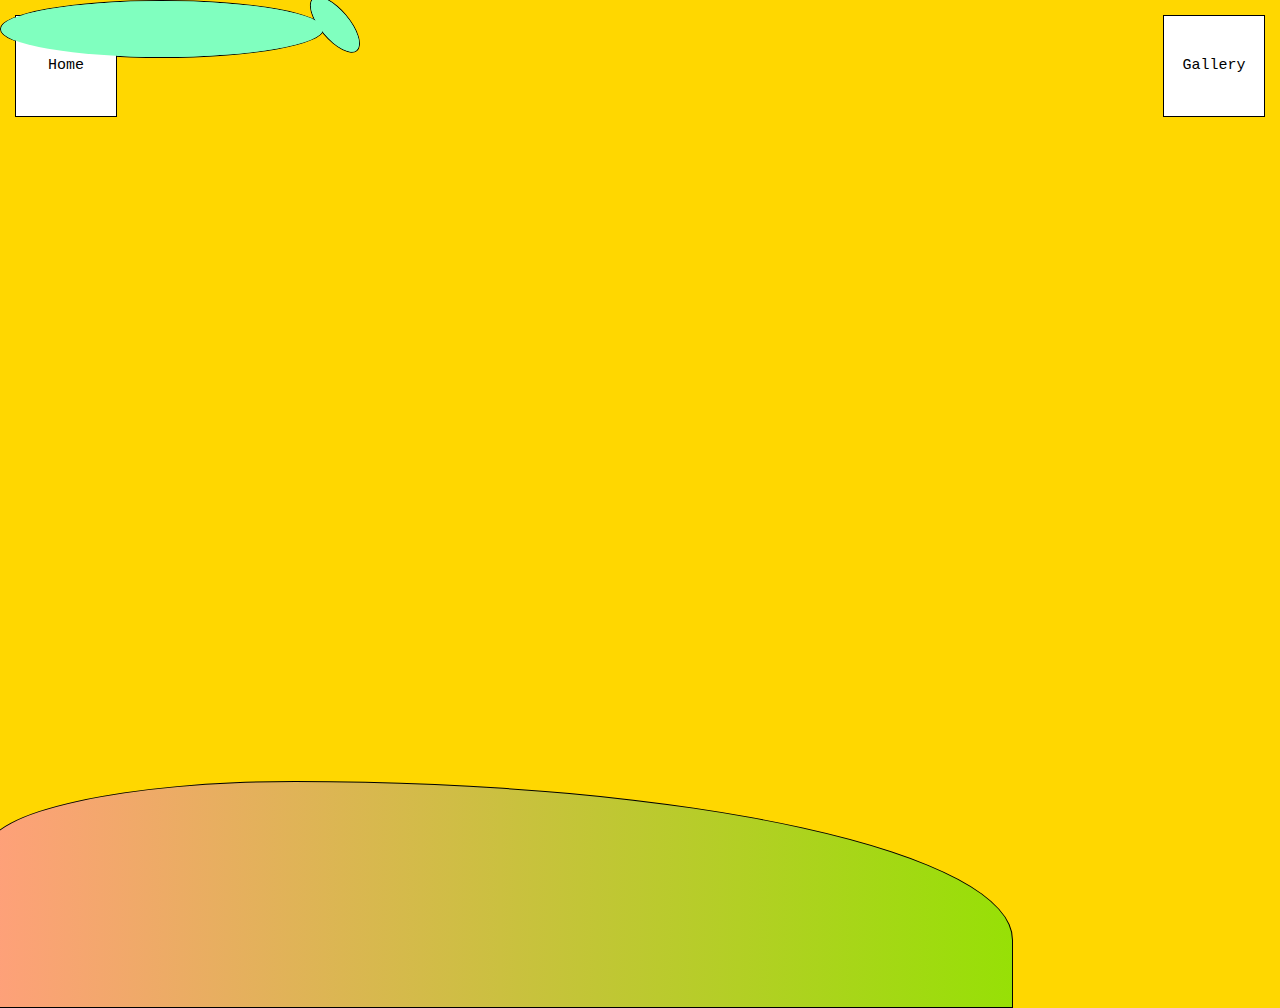
<file: MiloMemory.html>
<!DOCTYPE html>
<html>
  <head>
    <meta charset="utf-8">
    <link rel="icon" type="image/png" href="Aquarium.png" />
    <meta name="viewport" content="width=device-width,initial-scale=1.0">
    <link rel="stylesheet" href="aquarium.css">
    <link rel="stylesheet" href="index.css">
    <title>Milo's Memory</title>

    <style>
    body {
      overflow: hidden;
			margin: 0;
			background-color: Gold;
    }

/* Romantic: HotPink; Sorrow: MediumPurple; Delight: Gold */

    #mood {
      width:100vw;
			height:90vh;
      position: absolute;
      background-image: linear-gradient(to bottom, Gold, Gold);
      z-index: -1;
    }

    .plantA *, .plantB *, .plantC * {background: Crimson;}

    .fishA * {background: #fff066;}
    .fishB * {background: #80ffbf;}
    .fishC * {background: Tomato;}
    .fishD * {background: #c2adeb;}

/* Nature: #97e006; Urban City: LightSalmon; Virtual: DeepSkyBlue */

    #location-1 {
      background-image: linear-gradient(to right, LightSalmon, #97e006);
      border: 1px solid black;
      z-index: 10;
    }

    /* #location-2 {
      background-color: LightSalmon;
      z-index: 5;
    } */

    /* #location-3 {
      background-color: LightSalmon;
      z-index: 0;
    } */

/* plantA - SORROWFUL */
/* plantB - DELIGHTED */
/* plantC - ROMANTIC */

    #memory-1 {
      left: 70vw;
      top: 60vh;
      z-index: 4;
    }

    #memory-2 {
      left: 80vw;
      top: 50vh;
      z-index: 12;
    }

    #memory-3 {
      left: 55vw;
      top: 57vh;
      z-index: 8;
    }

/* FISHA - STRANGER */
/* FISHB - FRIEND */
/* FISHC - LOVER */
/* FISHD - FAMILY */




	</style>

</head>

<body>

  <a href="gallery.html" class="button-right">
    <div class="button-text">
      Gallery
    </div>
  </a>

  <a href="index.html" class="button-left">
    <div class="button-text">
      Home
    </div>
  </a>


<div id="mood"></div>
<div id="location-3"></div>
<div id="location-2"></div>
<div id="location-1"></div>



<!-- <div class="fishA">
  <div class="fishA-body">
    <div class="copy"></div>
  </div>
  <div class="fishA-tail2">
    <div class="copy"></div>
  </div>
  <div class="fishA-tail1">
    <div class="copy"></div>
  </div>
</div> -->

<div class="fishB  person-1">
  <div class="fishB-body">
    <div class="copy"></div>
  </div>
  <div class="fishB-tail">
    <div class="copy"></div>
  </div>
</div>

<!-- <div class="fishC">
  <div class="fishC-body">
    <div class="copy"></div>
  </div>
  <div class="fishC-tail2">
    <div class="copy"></div>
  </div>
  <div class="fishC-tail1">
    <div class="copy"></div>
  </div>
  <div class="fishC-tail2-copy"></div>
</div> -->

<!-- <div class="fishD person-2">
  <div class="fishD-body">
    <div class="copy"></div>
  </div>
  <div class="fishD-tail">
    <div class="copy"></div>
  </div>
</div> -->






<!-- <div id="memory-1" class="plantA">
  <div class="plantA-body">
    <div class="copy"></div>
  </div>
  <div class="plantA-arm1"></div>
  <div class="plantA-arm2"></div>
</div> -->

<!-- <div class="plantB">
  <div class="plantB-body">
    <div class="copy"></div>
  </div>
  <div class="plantB-arm1">
    <div class="copy"></div>
  </div>
  <div class="plantB-arm2">
    <div class="copy"></div>
  </div>
</div> -->

<!-- <div class="plantC">
  <div class="plantC-body">
    <div class="copy"></div>
  </div>
  <div class="plantC-arm1">
    <div class="copy"></div>
  </div>
  <div class="plantC-arm2">
    <div class="copy"></div>
  </div>
  <div class="plantC-arm3">
    <div class="copy"></div>
  </div>
  <div class="plantC-arm4">
    <div class="copy"></div>
  </div>
</div> -->





<div id="text-1" class="describe">
  <button class="close">&#215;</button>
  <p>
    Catching up with an old friend, cruising through the foothills of the Rockies on rented scooters, sunshowers.
  </p>
</div>

<!-- <div id="text-2" class="describe">
  <button class="close">&#215;</button>
  <p>
    TEXT
  </p>
</div> -->

<!-- <div id="text-3" class="describe">
  <button class="close">&#215;</button>
  <p>
    TEXT
  </p>
</div> -->




<!-- <div id="photo-1" class="photobox">
  <button class="close">&#215;</button>
  <img class="photo" src="photos/Wenwen1.jpg">
</div> -->

<!-- <div id="photo-2" class="photobox">
  <button class="close">&#215;</button>
  <img class="photo" src="photos/Betty2.jpg">
</div> -->

<!-- <div id="photo-3" class="photobox">
  <button class="close">&#215;</button>
  <img class="photo" src="photos/Haeok3.jpg">
</div> -->




<script src="jquery.min.js"></script>
<script src="index.js"></script>





</body>

</html>
</file>
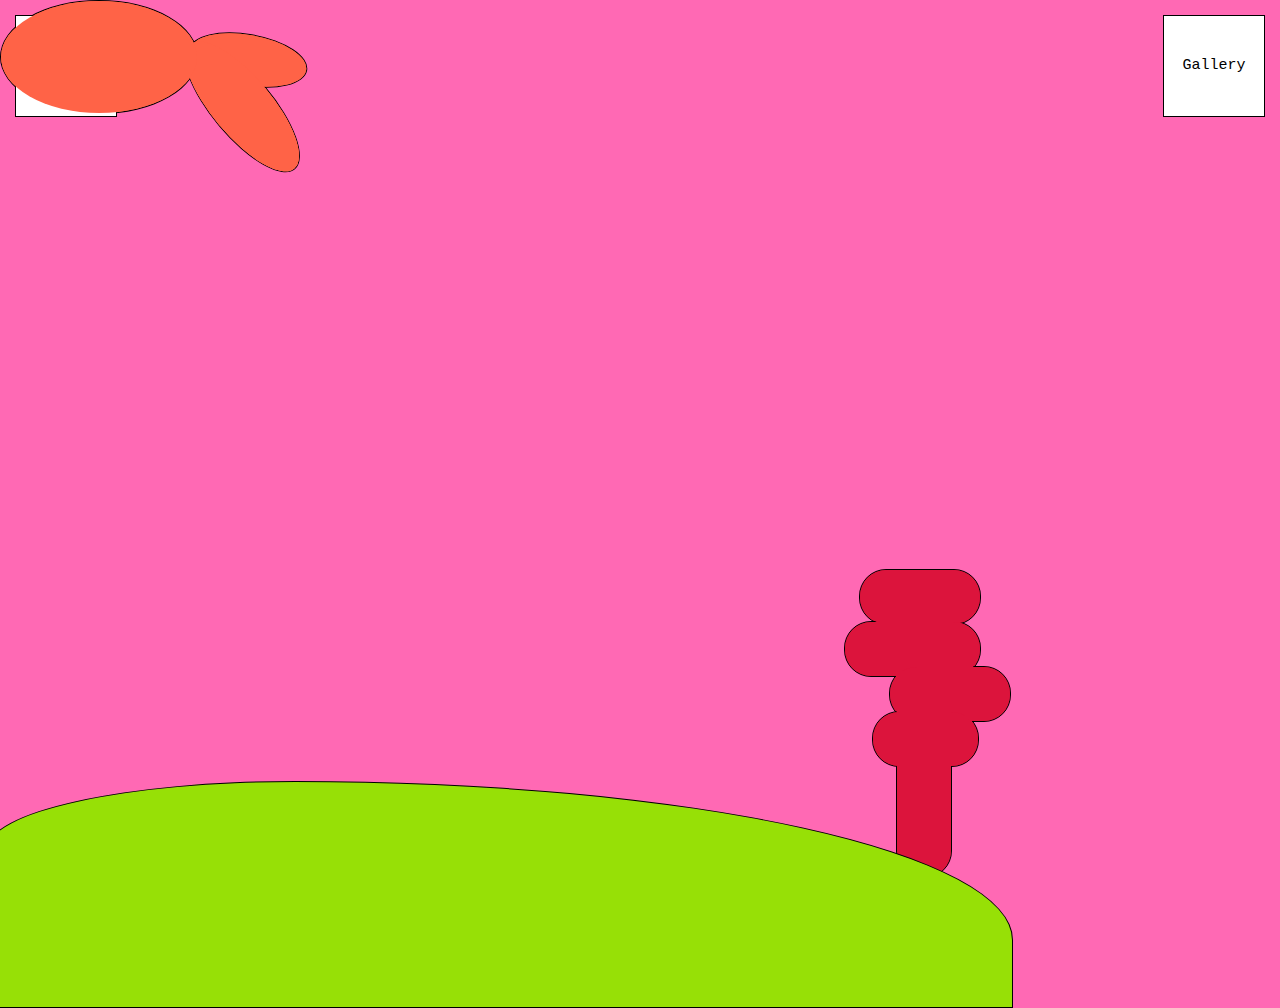
<file: WenwenMemory.html>
<!DOCTYPE html>
<html>
  <head>
    <meta charset="utf-8">
    <link rel="icon" type="image/png" href="Aquarium.png" />
    <meta name="viewport" content="width=device-width,initial-scale=1.0">
    <link rel="stylesheet" href="aquarium.css">
    <link rel="stylesheet" href="index.css">
    <title>Wenwen's Memory</title>

    <style>
    body {
      overflow: hidden;
			margin: 0;
			background-color: HotPink;
    }

/* Romantic: HotPink; Sorrow: MediumPurple; Delight: Gold */

    #mood {
      width:100vw;
			height:90vh;
      position: absolute;
      background-image: linear-gradient(to bottom, HotPink, HotPink);
      z-index: -1;
    }

    .plantA *, .plantB *, .plantC * {background: Crimson;}

    .fishA * {background: #fff066;}
    .fishB * {background: #80ffbf;}
    .fishC * {background: Tomato;}
    .fishD * {background: #c2adeb;}

/* Nature: #97e006; Urban City: LightSalmon; Virtual: DeepSkyBlue */

    #location-1 {
      background-color: #97e006;
      border: 1px solid black;
      z-index: 10;
    }

    /* #location-2 {
      background-color: LightSalmon;
      z-index: 5;
    } */

    /* #location-3 {
      background-color: LightSalmon;
      z-index: 0;
    } */

/* plantA - SORROWFUL */
/* plantB - DELIGHTED */
/* plantC - ROMANTIC */

    #memory-1 {
      left: 70vw;
      top: 64vh;
      z-index: 4;
    }

    #memory-2 {
      left: 80vw;
      top: 50vh;
      z-index: 12;
    }

    #memory-3 {
      left: 55vw;
      top: 57vh;
      z-index: 8;
    }

/* FISHA - STRANGER */
/* FISHB - FRIEND */
/* FISHC - LOVER */
/* FISHD - FAMILY */




	</style>

</head>

<body>

  <a href="gallery.html" class="button-right">
    <div class="button-text">
      Gallery
    </div>
  </a>

  <a href="index.html" class="button-left">
    <div class="button-text">
      Home
    </div>
  </a>


<div id="mood"></div>
<div id="location-3"></div>
<div id="location-2"></div>
<div id="location-1"></div>



<!-- <div class="fishA">
  <div class="fishA-body">
    <div class="copy"></div>
  </div>
  <div class="fishA-tail2">
    <div class="copy"></div>
  </div>
  <div class="fishA-tail1">
    <div class="copy"></div>
  </div>
</div> -->

<!-- <div class="fishB">
  <div class="fishB-body">
    <div class="copy"></div>
  </div>
  <div class="fishB-tail">
    <div class="copy"></div>
  </div>
</div> -->

<div class="fishC person-1">
  <div class="fishC-body">
    <div class="copy"></div>
  </div>
  <div class="fishC-tail2">
    <div class="copy"></div>
  </div>
  <div class="fishC-tail1">
    <div class="copy"></div>
  </div>
  <div class="fishC-tail2-copy"></div>
</div>

<!-- <div class="fishD person-2">
  <div class="fishD-body">
    <div class="copy"></div>
  </div>
  <div class="fishD-tail">
    <div class="copy"></div>
  </div>
</div> -->






<!-- <div class="plantA">
  <div class="plantA-body">
    <div class="copy"></div>
  </div>
  <div class="plantA-arm1"></div>
  <div class="plantA-arm2"></div>
</div> -->

<!-- <div class="plantB">
  <div class="plantB-body">
    <div class="copy"></div>
  </div>
  <div class="plantB-arm1">
    <div class="copy"></div>
  </div>
  <div class="plantB-arm2">
    <div class="copy"></div>
  </div>
</div> -->

<div id="memory-1" class="plantC">
  <div class="plantC-body">
    <div class="copy"></div>
  </div>
  <div class="plantC-arm1">
    <div class="copy"></div>
  </div>
  <div class="plantC-arm2">
    <div class="copy"></div>
  </div>
  <div class="plantC-arm3">
    <div class="copy"></div>
  </div>
  <div class="plantC-arm4">
    <div class="copy"></div>
  </div>
</div>





<div id="text-1" class="describe">
  <button class="close">&#215;</button>
  <p>
    First time trying to climb on the glacier. The ice blue color makes my day feel like floating in a dream.
  </p>
</div>

<!-- <div id="text-2" class="describe">
  <button class="close">&#215;</button>
  <p>
    TEXT
  </p>
</div> -->

<!-- <div id="text-3" class="describe">
  <button class="close">&#215;</button>
  <p>
    TEXT
  </p>
</div> -->




<div id="photo-1" class="photobox">
  <button class="close">&#215;</button>
  <img class="photo" src="photos/Wenwen1.jpg">
</div>

<!-- <div id="photo-2" class="photobox">
  <button class="close">&#215;</button>
  <img class="photo" src="photos/Betty2.jpg">
</div> -->

<!-- <div id="photo-3" class="photobox">
  <button class="close">&#215;</button>
  <img class="photo" src="photos/Haeok3.jpg">
</div> -->




<script src="jquery.min.js"></script>
<script src="index.js"></script>





</body>

</html>
</file>
<file: index.css>
p {
  font-family: monospace;
  font-size: 15px;
  line-height: 18px;
}

i {
  font-size: 18px;
  line-height: 18px;
  display: block;
}

p i {
  display: inline;
}

form, span {
  font-family: monospace;
  font-size: 15px;
  line-height: 18px;
  padding-left: 8px;
}

hr {
    display: block;
    height: 1px;
    border: 0;
    border-bottom: 1px solid black;
    margin-right: 30px;
    margin-top: 20px;
    padding: 0;
}

.MemoryBox {
  font-family: monospace;
  font-size: 15px;
  line-height: 24px;
  margin-top: 10px;
  width: 500px;
  height: 250px;
  padding: 25px;
  border: 1px solid black;
  overflow: auto;
  scroll-behavior: smooth;
  display: block;
  outline: none;
}

#box1 {
  background-color: Chartreuse;
}

#box2 {
  background-color: Fuchsia;
}

#box3 {
  background-color: Yellow;
}

select {
  width: 552px;
  height: 30px;
  font-family: monospace;
  font-size: 15px;
  line-height: 24px;
  display: block;
  margin-top: 10px;
  background-color: white;
  border-radius: 0px;
  border: 0px solid black;
  outline: 1px solid black;
}

a {
  text-decoration: none;
  color: black;
}

input[type="number"] {
  width: 50px;
  height: 30px;
  font-family: monospace;
  font-size: 15px;
  line-height: 24px;
  display: inline-block;
  margin-top: 10px;
  background-color: white;
  border-radius: 0px;
  border: 1px solid black;
  outline: none;
}

/* input[type="checkbox"] {
  cursor: default;
  margin-left: 8px;
  margin-top: 20px;
  margin-bottom: 10px;
  display: inline-block;
  background-color: white;
  border-radius: 0px;
  border: 0px;
  outline: 1px solid black;
} */

button, input[type="submit"] {
  width: 552px;
  height: 30px;
  font-family: monospace;
  font-size: 15px;
  line-height: 24px;
  display: block;
  margin-top: 18px;
  background-color: white;
  border-radius: 0px;
  border: 1px solid black;
  outline: none;
  cursor: pointer;
}

.button-right {
  width: 100px;
  height: 100px;
  float: right;
  margin: 15px;
  top: 0px;
  right: 0px;
  background-color: white;
  border: 1px solid black;
  cursor: pointer;
  position: fixed;
  z-index: 2;
}

.button-left {
  width: 100px;
  height: 100px;
  float: left;
  margin: 15px;
  top: 0px;
  left: 0px;
  background-color: white;
  border: 1px solid black;
  cursor: pointer;
  position: fixed;
  z-index: 2;
}

.button-text {
  padding: 10px;
  padding-top: 40px;
  text-align: center;
  align-items: center;
  font-family: monospace;
  font-size: 15px;
  line-height: 20px;
}

.button-text-2 {
  padding: 10px;
  padding-top: 30px;
  text-align: center;
  align-items: center;
  font-family: monospace;
  font-size: 15px;
  line-height: 20px;
}


.describe {
  width: 24vw;
  height: 32vh;
  position: absolute;
  left: 35vw;
  top: 28vh;
  z-index: 100;
  background: Snow;
  box-shadow: 0px 0px 10px 10px Snow;
  padding: 20px;
}

.describe p {
  line-height: 24px;
  margin-right: 80px;
  margin-top: 0px;
}

.photobox {
  width: 20vw;
  height: 30vh;
  position: absolute;
  left: 38vw;
  top: 28vh;
  z-index: 100;
  padding: 20px;
}

.photo {
  max-width: 40vw;
  max-height: 40vh;
  position: absolute;
  box-shadow: 0px 0px 10px 10px Snow;
  position: absolute;
  z-index: 100;
}

button.close {
  width: 50px;
  height: 50px;
  border: 1px solid black;
  background: Snow;
  outline: none;
  border-radius: 0;
  color: black;
  font-family: 'source code pro' monospace;
  font-size: 36px;
  text-align: center;
  text-decoration: none;
  padding: 0px 0px;
  right: 10px;
  top: 10px;
  float: right;
  position: absolute;
  margin: 0px;
  z-index: 101;
}

.photobox button.close {
  right: 0px;
  top: 30px;
}
</file>
<file: aquarium.css>
#location-1 {
  width:80vw;
  height:25vh;
  position: absolute;
  bottom: -12vh;
  left: -1vw;
  border-radius: 30% 70% 0 0;
}

#location-2 {
  width:80vw;
  height:20vh;
  position: absolute;
  bottom: -2vh;
  right: -1vw;
  border-radius: 60% 40% 0 0;
}

#location-3 {
  width: 70vw;
  height: 25vh;
  position: absolute;
  bottom: -2vh;
  left: -10vw;
  border-radius: 0% 80% 0 0;
}

/* #fishA {
  left: 500px;
  top: 400px;
  position: absolute;
}

.fishA-body {
  width: 200px;
  height: 70px;
  position: absolute;
  border-radius: 50%;
  background-color: skyblue;
  border: 1px solid black;
}

.fishA-tail1 {
  width: 100px;
  height: 20px;
  position: absolute;
  left: 130px;
  top: 28px;
  border-radius: 100%;
  background-color: skyblue;
  transform: rotate(30deg);
  border: 1px solid black;
}

.fishA-tail2 {
  width: 100px;
  height: 25px;
  position: absolute;
  left: 155px;
  top: 15px;
  border-radius: 100%;
  background-color: skyblue;
  transform: rotate(-22deg);
  border: 1px solid black;
} */




/* FISH */

.fishA {
  width: 320px;
  height: 83px;
  position: absolute;
}

.fishA .fishA-body {
  width: 74%;
  height: 100%;
  left: 0;
  top: 12%;
  position: absolute;
  border-radius: 100%;
  border: 1px solid black;
}

.fishA .fishA-tail1 {
  width: 38%;
  height: 29%;
  position: absolute;
  right: 11%;
  bottom: 17%;
  border-radius: 100%;
  transform: rotate(30deg);
  border: 1px solid black;
}

.fishA .fishA-tail2 {
  width: 38%;
  height: 36%;
  position: absolute;
  right: 2%;
  top: 27%;
  border-radius: 100%;
  transform: rotate(-20deg);
  border: 1px solid black;
}

.fishB {
  width: 350px;
  height: 56px;
  position: absolute;
  -webkit-animation: swimB 12s infinite;
}

.fishB .fishB-body {
  width: 92%;
  height: 100%;
  left: 0;
  top: 0%;
  position: absolute;
  border-radius: 100%;
  border: 1px solid black;
}

.fishB .fishB-tail {
  width: 8%;
  height: 120%;
  position: absolute;
  right: 0%;
  top: -17%;
  border-radius: 100%;
  transform: rotate(-40deg);
  border: 1px solid black;
}

.fishC {
  width: 280px;
  height: 112px;
  position: absolute;
  -webkit-animation: swimC 8s infinite linear;
}

.fishC .fishC-body {
  width: 70%;
  height: 100%;
  left: 0;
  top: 0;
  position: absolute;
  border-radius: 100%;
  border: 1px solid black;
}

.fishC .fishC-tail1 {
  width: 42%;
  height: 45%;
  position: absolute;
  right: -10%;
  top: 30%;
  border-radius: 100%;
  transform: rotate(10deg);
  border: 1px solid black;
}

.fishC .fishC-tail2 {
  width: 58%;
  height: 53%;
  position: absolute;
  right: -16%;
  top: 68%;
  border-radius: 100%;
  transform: rotate(50deg);
  border: 1px solid black;
}

.fishC .fishC-tail2-copy {
  width: 58%;
  height: 53%;
  position: absolute;
  right: calc(-16% + 1px);
  top: calc(68% + 1px);
  border-radius: 100%;
  transform: rotate(50deg);
}

.fishD {
  width: 150px;
  height: 150px;
  position: absolute;
  -webkit-animation: swimD 18s infinite linear;
}

.fishD .fishD-body {
  width: 69%;
  height: 100%;
  left: 0;
  top: 0%;
  position: absolute;
  border-radius: 100%;
  border: 1px solid black;
}

.fishD .fishD-tail {
  width: 30%;
  height: 40%;
  position: absolute;
  right: 0%;
  top: 30%;
  border-radius: 100%;
  border: 1px solid black;
}

/* PLANT */

.plantA {
  position: absolute;
}

.plantA .plantA-body {
  width: 54px;
  height: 330px;
  position: absolute;
  border: 1px solid black;
  border-radius: 27px;
}

.plantA .plantA-arm1 {
  width: 54px;
  height: 150px;
  position: absolute;
  left: -45px;
  top: 120px;
  border-radius: 27px;
  transform: rotate(-30deg);
  border: 1px solid black;
}

.plantA .plantA-arm2 {
  width: 54px;
  height: 120px;
  position: absolute;
  left: 37.5px;
  top: 60px;
  border-radius: 27px;
  transform: rotate(30deg);
  border: 1px solid black;
}

.plantA .plantA2 {
  position: absolute;
  top: -200px;
}

.plantA2 .plantA3 {
  position: absolute;
  top: -200px;
}

.plantA3 .plantA4 {
  position: absolute;
  top: -200px;
}

.plantB {
  position: absolute;
}

.plantB .plantB-body {
  width: 54px;
  height: 150px;
  position: absolute;
  border-radius: 27px;
  border: 1px solid black;
}

.plantB .plantB-arm1 {
  width: 54px;
  height: 120px;
  position: absolute;
  left: 7.5px;
  top: -180px;
  border-radius: 27px;
  border: 1px solid black;
}

.plantB .plantB-arm2 {
  width: 54px;
  height: 90px;
  position: absolute;
  left: 3px;
  top: -75px;
  border-radius: 27px;
  border: 1px solid black;
}

.plantB .plantB2 {
  position: absolute;
  top: -240px;
}

.plantC {
  position: absolute;
}

.plantC .plantC-body {
  width: 54px;
  height: 300px;
  position: absolute;
  border: 1px solid black;
  border-radius: 27px;
}

.plantC .plantC-arm1 {
  width: 120px;
  height: 54px;
  position: absolute;
  left: -37.5px;
  top: -7.5px;
  border-radius: 27px;
  border: 1px solid black;
}

.plantC .plantC-arm2 {
  width: 135px;
  height: 54px;
  position: absolute;
  left: -52.5px;
  top: 45px;
  border-radius: 27px;
  border: 1px solid black;
}

.plantC .plantC-arm3 {
  width: 120px;
  height: 54px;
  position: absolute;
  left: -7.5px;
  top: 90px;
  border-radius: 27px;
  border: 1px solid black;
}

.plantC .plantC-arm4 {
  width: 105px;
  height: 54px;
  position: absolute;
  left: -24px;
  top: 135px;
  border-radius: 27px;
  border: 1px solid black;
}

.plantC .plantC2 {
  position: absolute;
  top: -190px;
}

.copy {
  width: 100%;
  height:100%;
  background-color: inherit;
  position: absolute;
  border-radius: inherit;
  z-index: 99;
}

.shell {
  width: 80px;
  height:80px;
  position: absolute;
  background: AntiqueWhite;
  border: 1px solid black;
  border-radius: 20% 100% 20% 0%;
}


/* MOVEMENT */





@keyframes swimB {
  0% {
    transform: translateY(200px) translateX(5vw) rotate(5deg) scaleX(-1);
  }
  14% {
    transform: translateY(250px) translateX(85vw) rotate(13deg) scaleX(-1);
  }
  17% {
    transform: translateY(250px) translateX(84vw) rotate(1deg) scaleX(1);
  }
  31% {
    transform: translateY(450px) translateX(2vw) rotate(-15deg) scaleX(1);
  }
  34% {
    transform: translateY(450px) translateX(3vw) rotate(0deg) scaleX(-1);
  }
  48% {
    transform: translateY(600px) translateX(86vw) rotate(17deg) scaleX(-1);
  }
  51% {
    transform: translateY(600px) translateX(87vw) rotate(2deg) scaleX(1);
  }
  65% {
    transform: translateY(320px) translateX(3vw) rotate(14deg) scaleX(1);
  }
  68% {
    transform: translateY(320px) translateX(5vw) rotate(-1deg) scaleX(-1);
  }
  82% {
    transform: translateY(480px) translateX(85vw) rotate(15deg) scaleX(-1);
  }
  85% {
    transform: translateY(480px) translateX(83vw) rotate(1deg) scaleX(1);
  }
  99% {
    transform: translateY(200px) translateX(5vw) rotate(15deg) scaleX(1);
  }
  100% {
    transform: translateY(200px) translateX(5vw) rotate(15deg) scaleX(1);
  }
}


@keyframes swimC {
  0% {
    transform: translateY(500px) translateX(95vw) rotate(0deg) scaleX(1);
  }
  10% {
    transform: translateY(400px) translateX(78vw) rotate(5deg) scaleX(1);
  }
  20% {
    transform: translateY(600px) translateX(60vw) rotate(8px) scaleX(1);
  }
  30% {
    transform: translateY(450px) translateX(42vw) rotate(-5deg) scaleX(1);
  }
  40% {
    transform: translateY(500px) translateX(20vw) rotate(0deg) scaleX(1);
  }
  50% {
    transform: translateY(400px) translateX(5vw) rotate(6deg) scaleX(1);
  }
  60% {
    transform: translateY(400px) translateX(5vw) rotate(0deg) scaleX(-1);
  }
  70% {
    transform: translateY(350px) translateX(26vw) rotate(2deg) scaleX(-1);
  }
  80% {
    transform: translateY(450px) translateX(50vw) rotate(4deg) scaleX(-1);
  }
  90% {
    transform: translateY(480px) translateX(78vw) rotate(-1deg) scaleX(-1);
  }
  100% {
    transform: translateY(500px) translateX(95vw) rotate(0deg) scaleX(1);
  }
}

@keyframes swimD {
  0% {
    transform: translateY(380px) translateX(35vw) rotate(0deg) scaleX(1);
  }
  5% {
    transform: translateY(340px) translateX(36vw) rotate(0deg) scaleX(1);
  }v
  10% {
    transform: translateY(350px) translateX(40vw) rotate(5deg) scaleX(1);
  }
  15% {
    transform: translateY(380px) translateX(42vw) rotate(5deg) scaleX(1);
  }
  20% {
    transform: translateY(400px) translateX(45vw) rotate(-8px) scaleX(1);
  }
  20% {
    transform: translateY(450px) translateX(51vw) rotate(-8px) scaleX(1);
  }
  25% {
    transform: translateY(450px) translateX(50vw) rotate(-5deg) scaleX(-1);
  }
  30% {
    transform: translateY(405px) translateX(46vw) rotate(10deg) scaleX(-1);
  }
  35% {
    transform: translateY(390px) translateX(41vw) rotate(6deg) scaleX(-1);
  }
  40% {
    transform: translateY(390px) translateX(38vw) rotate(6deg) scaleX(-1);
  }
  40% {
    transform: translateY(380px) translateX(33vw) rotate(0deg) scaleX(-1);
  }
  45% {
    transform: translateY(400px) translateX(37vw) rotate(12deg) scaleX(1);
  }
  50% {
    transform: translateY(450px) translateX(40vw) rotate(14deg) scaleX(1);
  }
  55% {
    transform: translateY(480px) translateX(45vw) rotate(-1deg) scaleX(1);
  }
  60% {
    transform: translateY(520px) translateX(48vw) rotate(-1deg) scaleX(1);
  }
  65% {
    transform: translateY(550px) translateX(51vw) rotate(-1deg) scaleX(1);
  }
  70% {
    transform: translateY(530px) translateX(55vw) rotate(-1deg) scaleX(1);
  }
  75% {
    transform: translateY(500px) translateX(54vw) rotate(-1deg) scaleX(-1);
  }
  80% {
    transform: translateY(440px) translateX(51vw) rotate(-1deg) scaleX(-1);
  }
  85% {
    transform: translateY(440px) translateX(46vw) rotate(-1deg) scaleX(-1);
  }
  90% {
    transform: translateY(440px) translateX(41vw) rotate(-1deg) scaleX(-1);
  }
  90% {
    transform: translateY(440px) translateX(39vw) rotate(-1deg) scaleX(-1);
  }
  95% {
    transform: translateY(440px) translateX(36vw) rotate(-1deg) scaleX(-1);
  }
  100% {
    transform: translateY(380px) translateX(35vw) rotate(0deg) scaleX(1);
  }
}








.second {
  bottom: 100%;
}
</file>
